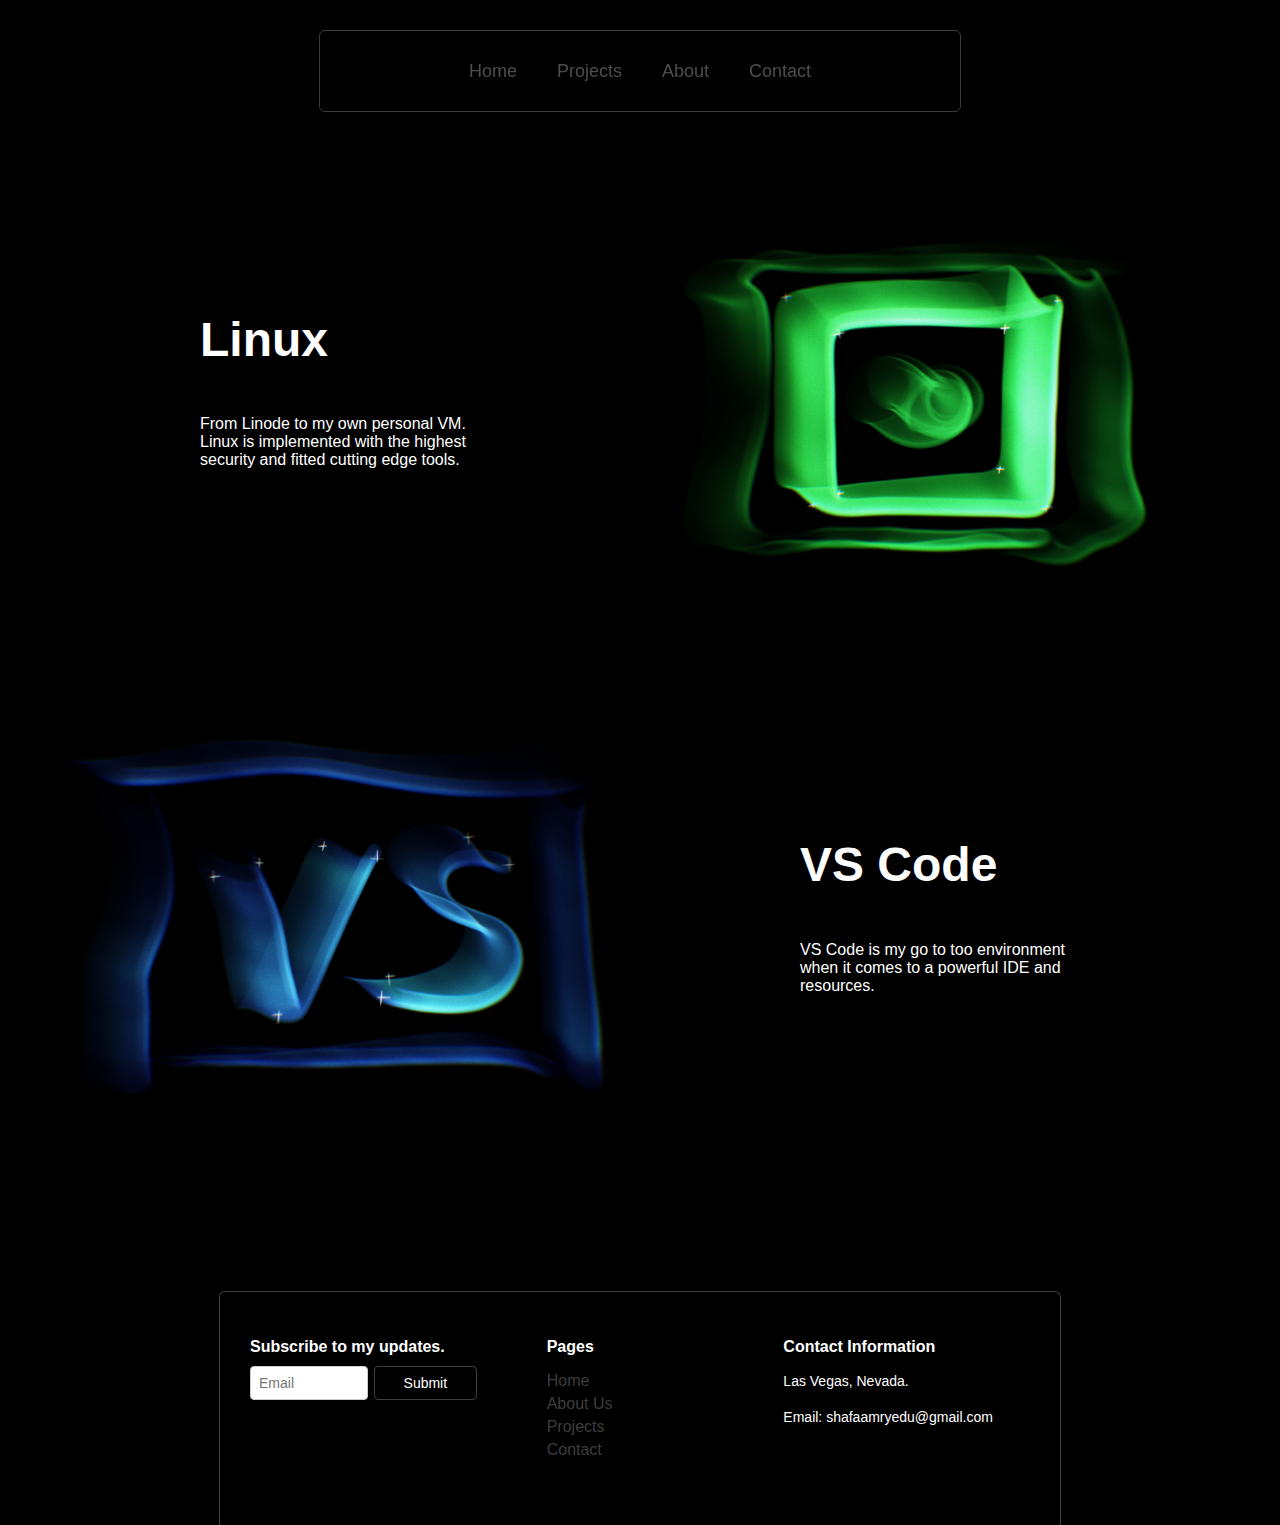
<file: docs/pages/about.html>
<!DOCTYPE html>
    <html lang="en">
    <head>
        <meta charset="UTF-8">
        <meta name="viewport" content="width=device-width, initial-scale=1.0">
        <title>About</title>
        <link rel="stylesheet" href="/docs/styles/about.css">
    </head>
    <body>
        <nav class="navbar">
            <ul>
                <li><a href="/index.html">Home</a></li>
                <li><a href="/docs/pages/projects.html">Projects</a></li>
                <li><a href="pages/about.html">About</a></li>
                <li><a href="pages/appointment.html">Contact</a></li>
                <!--<li><a href="#/">EXTRA WEBSITE</a></li>-->
            </ul>
        </nav>
        
        <div class="container">
            <div class="text-side">
                <h1>Linux</h1>
                <p>From Linode to my own personal VM. Linux is implemented with the highest security and fitted cutting edge tools.</p>
            </div>
            <div class="image-side">
                <img src="/docs/images/Linux.jpg" alt="Description">
            </div>

            <div class="image-side">
                <img src="/docs/images/VS_Code.jpg" alt="Description">
            </div>
            <div class="text-side">
                <h1>VS Code</h1>
                <p>VS Code is my go to too environment when it comes to a powerful IDE and resources.</p>
            </div>

        </div>

        

    </body>
    </html>
    <footer class="site-footer">
        <div class="footer-container">
            <div class="footer-section email-section">
                <h3>Subscribe to my updates.</h3>
                <form action="#" method="post">
                    <input type="email" name="email" placeholder="Email" required>
                    <button class='submit' type="submit">Submit</button>
                </form>
            </div>
            <div class="footer-section pages-section">
                <h3 class="footerPages">Pages</h3>
                <ul>
                    <li><a href="index.html">Home</a></li>
                    <li><a href="#">About Us</a></li>
                    <li><a href="/docs/pages/projects.html">Projects</a></li>
                    <li><a href="#">Contact</a></li>
                </ul>
            </div>
            <div class="footer-section contact-info-section">
                <h3>Contact Information</h3>
                <p>Las Vegas, Nevada.</p>
                <p>Email: shafaamryedu@gmail.com</p>
            </div>
        </div>
    </footer>


</html>
</file>
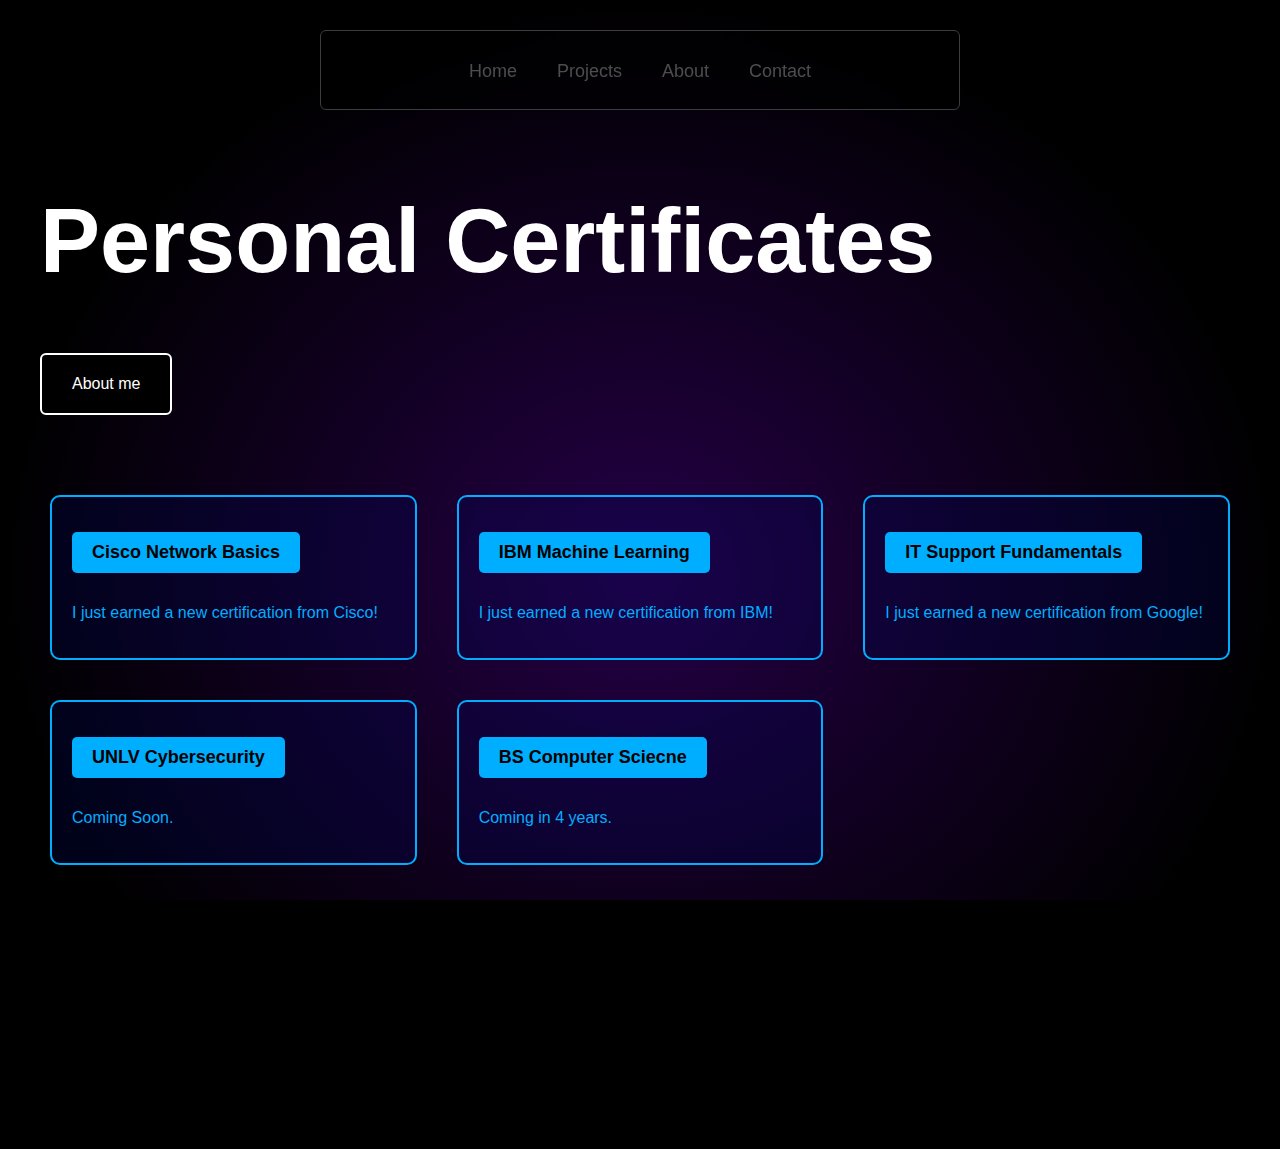
<file: docs/pages/certificates.html>
<!DOCTYPE html>
<html lang="en">
<head>
    <meta charset="UTF-8">
    <meta name="viewport" content="width=device-width, initial-scale=1.0">
    <title>Education</title>
    <link rel="stylesheet" type="text/css" href="../styles/certificates.css">
    <link rel="shortcut icon" type="image/x-icon" href="../images/favicon.ico" />
</head>

<body>

    <div class="color">
    <nav class="navbar">
        <ul>
            <li><a href="/index.html">Home</a></li>
            <li><a href="/docs/pages/projects.html">Projects</a></li>
            <li><a href="/docs/pages/about.html">About</a></li>
            <li><a href="#">Contact</a></li>
            <!--<li><a href="#/">EXTRA WEBSITE</a></li>-->
        </ul>
    </nav>
   
   
    <div class="content">
        
        <h1>Personal Certificates</h1>
        <!--<p class="h1tag">Experience, education and more.</p>-->
        <div class="button1">
            <button class="aboutmebutton">About me</button>
        </div>

        <div class="grid-container">
           
            <div class="card">
               <!--<img src="images/carfix.jpeg" alt="Image 1"> -->
               <a href="../Certificates-Resume/Cisco Network Basics Certificate.pdf" target="_blank">
                    <h2 class="button">Cisco Network Basics</h2>
                </a>
                <p>I just earned a new certification from Cisco!</p>
            </div> 

            <div class="card">
                <!--<img src="images/carfix.jpeg" alt="Image 1"> -->
                <a href="../Certificates-Resume/IBM Machine Learning Certificate.pdf" target="_blank">
                     <h2 class="button">IBM Machine Learning</h2>
                 </a>
                 <p>I just earned a new certification from IBM!</p>
             </div>

             <div class="card">
                <!--<img src="images/carfix.jpeg" alt="Image 1"> -->
                <a href="../Certificates-Resume/IT Support Fundamentals Certificate JH66HHE5MSG2.pdf" target="_blank">
                     <h2 class="button">IT Support Fundamentals</h2>
                 </a>
                 <p>I just earned a new certification from Google!</p>
             </div>

             <div class="card">
                <!--<img src="images/carfix.jpeg" alt="Image 1"> -->
                <a href="#">
                     <h2 class="button">UNLV Cybersecurity</h2>
                 </a>
                 <p>Coming Soon.</p>
             </div>

             <div class="card">
                <!--<img src="images/carfix.jpeg" alt="Image 1"> -->
                <a href="#">
                     <h2 class="button">BS Computer Sciecne</h2>
                 </a>
                 <p>Coming in 4 years.</p>
             </div>
       
        </div>
   
    </div>



</body>

<footer class="site-footer">
    <div class="footer-container">
        <div class="footer-section email-section">
            <h3>Subscribe to my updates.</h3>
            <form action="#" method="post">
                <input type="email" name="email" placeholder="Email" required>
                <button class='submit' type="submit">Submit</button>
            </form>
        </div>
        <div class="footer-section pages-section">
            <h3 class="footerPages">Pages</h3>
            <ul>
                <li><a href="index.html">Home</a></li>
                <li><a href="#">About Us</a></li>
                <li><a href="/docs/pages/projects.html">Projects</a></li>
                <li><a href="#">Contact</a></li>
            </ul>
        </div>
        <div class="footer-section contact-info-section">
            <h3>Contact Information</h3>
            <p>Las Vegas, Nevada.</p>
            <p>Email: shafaamryedu@gmail.com</p>
        </div>
    </div>
</footer>

</html>
</file>
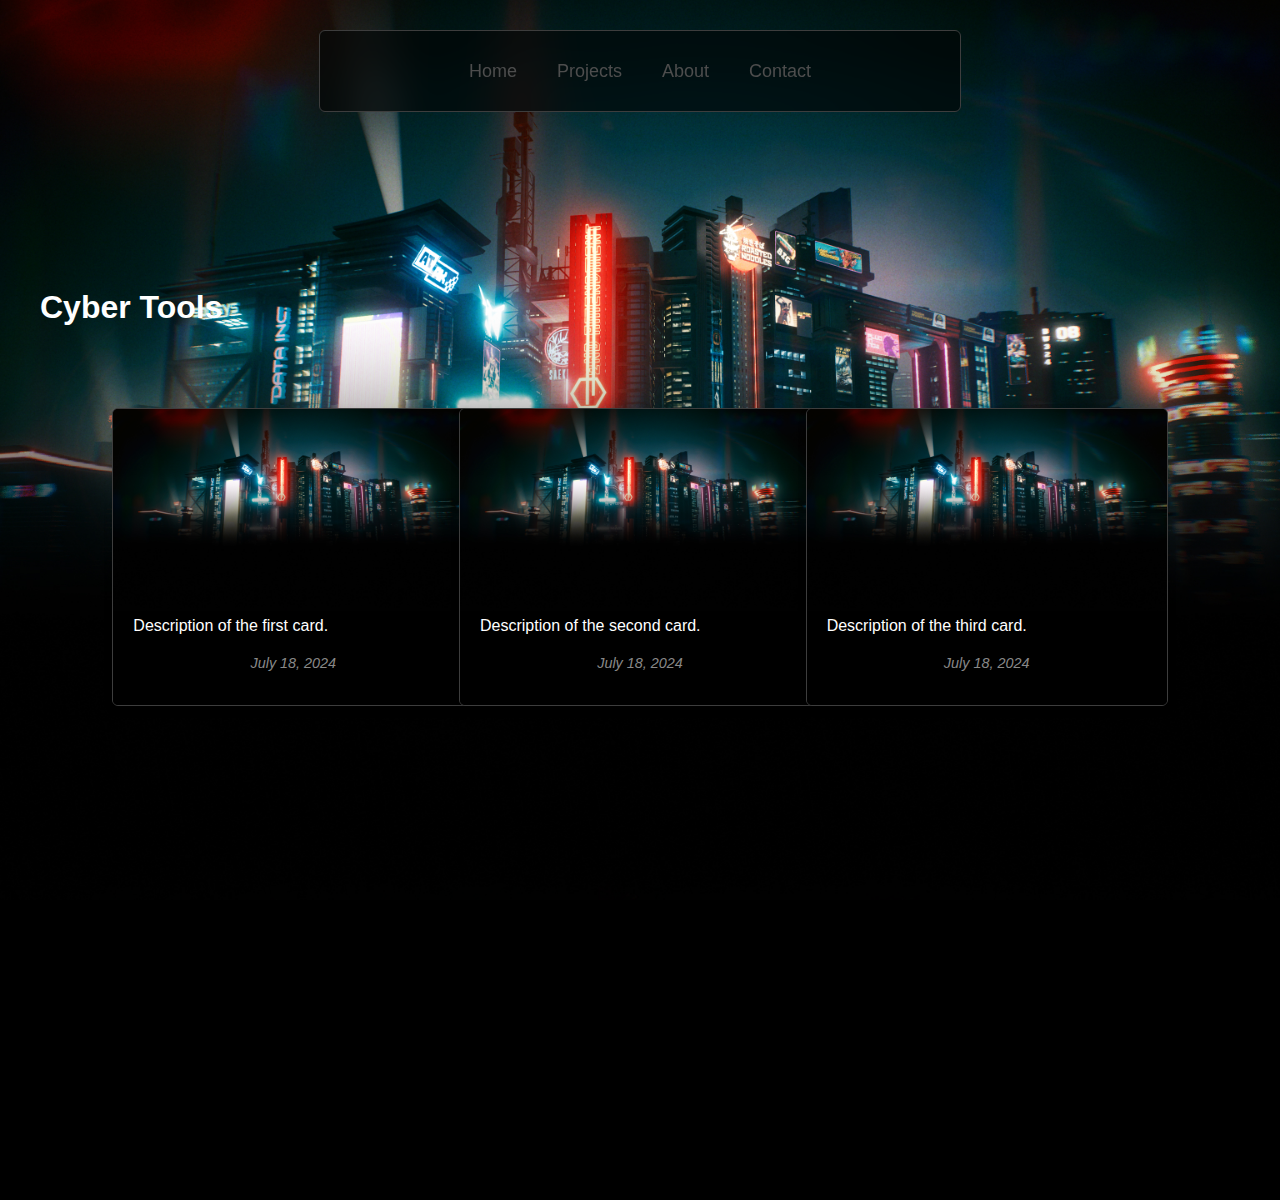
<file: docs/pages/projects.html>
<!DOCTYPE html>
<html lang="en">
<head>
    <meta charset="UTF-8">
    <meta name="viewport" content="width=device-width, initial-scale=1.0">
    <title>Projects</title>
    <link rel="stylesheet" type="text/css" href="../styles/projects.css">
    <link rel="shortcut icon" type="image/x-icon" href="../images/favicon.ico" />
</head>

<body>

    <div class="background">

        <nav class="navbar">
            <ul>
                <li><a href="/index.html">Home</a></li>
                <li><a href="#">Projects</a></li>
                <li><a href="/docs/pages/about.html">About</a></li>
                <li><a href="pages/appointment.html">Contact</a></li>
            <!--<li><a href="#/">EXTRA WEBSITE</a></li>-->
            </ul>
        </nav>


        
        <h1>Cyber Tools</h1>



        <div class="card-container">
            <div class="card">
              <img src="/docs/images/ProjectsBackgroundImage.jpg" alt="Image 1">
              <div class="description">
                <p>Description of the first card.</p>
                <p class="date">July 18, 2024</p>
              </div>
            </div>
          
            <div class="card">
              <img src="/docs/images/ProjectsBackgroundImage.jpg" alt="Image 2">
              <div class="description">
                <p>Description of the second card.</p>
                <p class="date">July 18, 2024</p>
              </div>
            </div>
          
            <div class="card">
              <img src="/docs/images/ProjectsBackgroundImage.jpg" alt="Image 3">
              <div class="description">
                <p>Description of the third card.</p>
                <p class="date">July 18, 2024</p>
              </div>
            </div>
          </div>
          

        
       
   
    </div>
    




</body>

<footer class="site-footer">
  <div class="footer-container">
      <div class="footer-section email-section">
          <h3>Subscribe to my updates.</h3>
          <form action="#" method="post">
              <input type="email" name="email" placeholder="Email" required>
              <button class='submit' type="submit">Submit</button>
          </form>
      </div>
      <div class="footer-section pages-section">
          <h3 class="footerPages">Pages</h3>
          <ul>
              <li><a href="index.html">Home</a></li>
              <li><a href="#">About Us</a></li>
              <li><a href="/docs/pages/projects.html">Projects</a></li>
              <li><a href="#">Contact</a></li>
          </ul>
      </div>
      <div class="footer-section contact-info-section">
          <h3>Contact Information</h3>
          <p>Las Vegas, Nevada.</p>
          <p>Email: shafaamryedu@gmail.com</p>
      </div>
  </div>
</footer>

</html>
</file>
<file: docs/styles/about.css>
body {
    font-family: Arial, sans-serif;
    margin: 0;
    padding: 0;
    background-color: #000000;
    justify-content: center;
    align-items: center;
    min-height: 100vh;
    overflow: auto;
}

::selection {
    background-color: rgb(178, 0, 248); /* Highlight background color */
    color: #000000;           /* Highlight text color */
}


.navbar {
    position: fixed;
    top: 0;
    height: 80px;
    width: 50%; /* Default width for larger screens */
    margin-top: 30px;
    left: 50%;
    transform: translateX(-50%);
    border-radius: 6px;
    background-color: rgba(0, 0, 0, 0.546);
    backdrop-filter: blur(20px);
    z-index: 2;
    border: 0.5px solid #3D3D3D;
  }
  
  .navbar ul {
    list-style-type: none;
    margin: 20px;
    padding: 0;
    display: flex;
    justify-content: center;
    flex-wrap: wrap;
  }
  
  .navbar ul li {
    margin: 10px 20px;
  }
  
  .navbar ul li a {
    color: #4d4d4d;
    text-decoration: none;
    font-size: 18px;
    transition: background-color 0.4s, color 0.4s, border-color 0.4s;
  }
  
  .navbar ul li a:hover {
    color: white;
  }
  
  @media (max-width: 768px) {
    .navbar {
      width: 90%;
      left: 50%;
      transform: translateX(-50%);
    }
  }
  


.container {
    display: grid;
    grid-template-columns: 1fr 1fr;
    max-width: 1200px;
    width: 100%;
    margin: 120px auto;
    background-color: rgb(0, 0, 0);
    box-shadow: 0 0 10px rgba(0, 0, 0, 0.1);
    border-radius: 8px;
    overflow: hidden;
    color: white;
}

.text-side {
    display: flex;
    flex-direction: column;
    justify-content: center;
    align-items: flex-start;
    padding: 160px;
}

h1 {
    font-size: 48px;
}

p {
    font-size: 16px;
}

.image-side {
    display: flex;
    justify-content: center;
    align-items: center;
    padding: 20px;
}

.image-side img {
    max-width: 100%;
    height: auto;
    border-radius: 8px;
}

@media (max-width: 768px) {
    .container {
        grid-template-columns: 1fr;
    }

    .text-side, .image-side {
        padding: 20px;
    }

    .image-side img {
        width: 90%;
    }
}







.site-footer {
    background-color: rgb(0, 0, 0);
    color: white;
    padding: 20px;
    width: 80%;
    max-width: 800px;
    margin: 0 auto;
    border-radius: 6px 6px 0px 0px;
    border: 0.5px solid #3D3D3D;
    border-bottom-style: none;
}

.footer-container {
    display: flex;
    flex-wrap: wrap;
    justify-content: space-between;
}

.footer-section {
    flex: 1;
    margin-right: 20px; /* Adjust spacing between sections */
    margin-bottom: 20px;
  color: white;
  padding: 10px;
}

.footer-section h3 {
    font-size: 16px;
    font-weight: bold;
    margin-bottom: 10px;
}

.email-section form {
    display: flex;
    align-items: center;
}

.email-section input[type="email"] {
    width: 100px;
    padding: 8px;
    font-size: 14px;
    border: 1px solid #ccc;
    border-radius: 4px;
}

/* EMAIL INPUT ACTIVE STYLING FOR FUTURE UPDATE
.email-section:active{
  border: none;
}
*/

.email-section button {
    padding: 8px 16px;
    font-size: 14px;
    background-color: #000000;
    border: 0.5px solid #3D3D3D;
    color: #fff;
    border-radius: 4px;
    cursor: pointer;
    margin-left: 6px;
    width: 100%;
}

.footerPages {
  margin-left: 30px;
}


.pages-section ul {
    list-style-type: none;
    padding: 0px;
    margin-left: 30px;
}

.pages-section ul li {
    margin-bottom: 5px;
}

.pages-section ul li a {
    color: #3D3D3D;
    text-decoration: none;
}

input {
  background-color: #ffffff;
  border: 2px solid #3D3D3D;
}

.contact-info-section p {
    font-size: 14px;
    line-height: 1.6;
}
</file>
<file: docs/styles/certificates.css>
body, html {
    margin: 0;
    padding: 0;
    width: 100%;
    height: 100%;
    font-family: Arial, sans-serif;
    overflow: auto; /* Enable scrolling */
    background: black;
}

::selection {
    background-color: rgb(178, 0, 248); /* Highlight background color */
    color: #000000;           /* Highlight text color */
}

spline-viewer {
    position: static;
    top: 0;
    left: 0;
    width: 100%;
    height: 400px;
    z-index: 1;
}


/* ADD THIS BLURRED COLOR BACKGROUND INTO OTHER PAGES OR OTHER SECTIONS OF WEBSITE WHEN NEEDED.
.color {
    height: auto;
    width: auto;
    background-image: radial-gradient(closest-side, rgba(164, 167, 0, 0.488), black);
}
*/

/* 
.video-background {
    position: fixed; /* Keep the video fixed in the background 
    top: 0;
    left: 0;
    width: 100%;
    height: 100%;
    object-fit: cover;
    z-index: -1;
} 
*/

.navbar {
    position: fixed;
    top: 0;
    height: 80px;
    width: 50%; /* Default width for larger screens */
    margin-top: 30px;
    left: 50%;
    transform: translateX(-50%);
    border-radius: 6px;
    background-color: rgba(0, 0, 0, 0.546);
    backdrop-filter: blur(20px);
    z-index: 2;
    border: 0.5px solid #3D3D3D;
  }
  
  .navbar ul {
    list-style-type: none;
    margin: 20px;
    padding: 0;
    display: flex;
    justify-content: center;
    flex-wrap: wrap;
  }
  
  .navbar ul li {
    margin: 10px 20px;
  }
  
  .navbar ul li a {
    color: #4d4d4d;
    text-decoration: none;
    font-size: 18px;
    transition: background-color 0.4s, color 0.4s, border-color 0.4s;
  }
  
  .navbar ul li a:hover {
    color: white;
  }
  
  @media (max-width: 768px) {
    .navbar {
      width: 90%;
      left: 50%;
      transform: translateX(-50%);
    }
  }
  

.color {
    height: auto;
    width: auto;
    background-image: radial-gradient(closest-side, rgba(86, 0, 167, 0.421), black);
}


.content {
    position: relative;
    z-index: 1;
    color: white;
    text-align: center;
    padding: 40px;
}

h1 {
    text-align: left;
    font-size: 10vh;
    margin-top: 150px;
}

/* Adjust for smaller screens */
@media (max-width: 768px) {
    h1 {
        font-size: 8vh;
    }
}

@media (max-width: 480px) {
    h1 {
        font-size: 6vh;
    }
}

.h1tag {
    text-align: left;
    font-size: 3vh;
    color: #a8a8a8;
}

/* Adjust for smaller screens */
@media (max-width: 768px) {
    .h1tag {
        font-size: 2.5vh;
        margin-top: -25px;
    }
}

@media (max-width: 480px) {
    .h1tag {
        font-size: 2vh;
        margin-top: -20px;
    }
}

.button1 {
    text-align: left;
    margin-bottom: 50px;
}

.aboutmebutton {
    background-color: black;
    color: white;
    border: 2px solid white;
    padding: 20px 30px;
    font-size: 16px;
    cursor: pointer;
    transition: background-color 0.4s, color 0.4s, border-color 0.4s;
    border-radius: 6px;
}

.aboutmebutton:hover {
    background-color: white;
    color: black;
    border-color: black;
}

*,
*::before,
*::after {
  box-sizing: border-box;
}



.grid-container {
    display: grid;
    grid-template-columns: repeat(auto-fill, minmax(300px, 1fr)); /* Increased min-width to make cards wider */
    gap: 20px;
    max-width: 1200px;
    margin: auto;
    margin-top: 70px;
}

.card {
    background-color: rgba(0, 6, 90, 0.281);
    border-radius: 10px;
    border: 2px solid rgb(0, 174, 255);
    padding: 20px;
    text-align: left;
    color: rgb(0, 174, 255);
    margin: 10px; /* Added margin to create space between cards */
}

.card img {
    width: 100%;
    height: auto;
    border-radius: 10px;
    margin-bottom: 10px;
}

.button {
    display: inline-block;
    padding: 10px 20px;
    background-color: rgb(0, 174, 255); /* Change to your desired color */
    color: rgb(0, 0, 0);
    text-align: center;
    border-radius: 5px;
    text-decoration: none;
    font-size: 18px;
    transition: background-color 0.4s, color 0.4s, border-color 0.4s;
}

.button:hover {
    background-color: rgb(0, 87, 128); /* Change to your desired hover color */
}

/* Responsive Nav Bar Styles */
@media (max-width: 768px) {
    .navbar ul {
        justify-content: space-around; /* Distribute space around items */
    }

    .navbar ul li {
        margin: 10px 10px; /* Reduce margin for smaller screens */
    }

    .navbar ul li a {
        font-size: 16px; /* Adjust font size for smaller screens */
    }
}



.site-footer {
    background-color: rgb(0, 0, 0);
    color: white;
    padding: 20px;
    width: 90%;
    max-width: 800px;
    margin: 0 auto;
    border-radius: 6px 6px 0px 0px;
    border: 0.5px solid #3D3D3D;
    border-bottom-style: none;
}

.footer-container {
    display: flex;
    flex-wrap: wrap;
    justify-content: space-between;
}

.footer-section {
    flex: 1;
    margin-right: 20px; /* Adjust spacing between sections */
    margin-bottom: 20px;
  color: white;
  padding: 10px;
}

.footer-section h3 {
    font-size: 16px;
    font-weight: bold;
    margin-bottom: 10px;
}

.email-section form {
    display: flex;
    align-items: center;
}

.email-section input[type="email"] {
    width: 100px;
    padding: 8px;
    font-size: 14px;
    border: 1px solid #ccc;
    border-radius: 4px;
}

/* EMAIL INPUT ACTIVE STYLING FOR FUTURE UPDATE
.email-section:active{
  border: none;
}
*/

.email-section button {
    padding: 8px 16px;
    font-size: 14px;
    background-color: #000000;
    border: 0.5px solid #3D3D3D;
    color: #fff;
    border-radius: 4px;
    cursor: pointer;
    margin-left: 6px;
    width: 100%;
}

.footerPages {
  margin-left: 30px;
}


.pages-section ul {
    list-style-type: none;
    padding: 0px;
    margin-left: 30px;
}

.pages-section ul li {
    margin-bottom: 5px;
}

.pages-section ul li a {
    color: #3D3D3D;
    text-decoration: none;
}

input {
  background-color: #ffffff;
  border: 2px solid #3D3D3D;
}

.contact-info-section p {
    font-size: 14px;
    line-height: 1.6;
}
</file>
<file: docs/styles/projects.css>
body, html {
    margin: 0;
    padding: 0;
    width: 100%;
    height: 100%;
    font-family: Arial, Helvetica, sans-serif, sans-serif;
    overflow: auto; /* Enable scrolling */
    background-image: url(/docs/images/ProjectsBackgroundImage.jpg);
    background-repeat: no-repeat;
    background-position: center;
    background-attachment: fixed;
    background-size: cover;
    background-color: black;
    color: white;
}

::selection {
    background-color: rgb(255, 255, 255); /* Highlight background color */
    color: #000000;          /* Highlight text color */
}


/* ADD THIS BLURRED COLOR BACKGROUND INTO OTHER PAGES OR OTHER SECTIONS OF WEBSITE WHEN NEEDED.
.color {
    height: auto;
    width: auto;
    background-image: radial-gradient(closest-side, rgba(164, 167, 0, 0.488), black);
}
*/

/* 
.video-background {
    position: fixed; /* Keep the video fixed in the background 
    top: 0;
    left: 0;
    width: 100%;
    height: 100%;
    object-fit: cover;
    z-index: -1;
} 
*/

.navbar {
  position: fixed;
  top: 0;
  height: 80px;
  width: 50%; /* Default width for larger screens */
  margin-top: 30px;
  left: 50%;
  transform: translateX(-50%);
  border-radius: 6px;
  background-color: rgba(0, 0, 0, 0.546);
  backdrop-filter: blur(20px);
  z-index: 2;
  border: 0.5px solid #3D3D3D;
}

.navbar ul {
  list-style-type: none;
  margin: 20px;
  padding: 0;
  display: flex;
  justify-content: center;
  flex-wrap: wrap;
}

.navbar ul li {
  margin: 10px 20px;
}

.navbar ul li a {
  color: #4d4d4d;
  text-decoration: none;
  font-size: 18px;
  transition: background-color 0.4s, color 0.4s, border-color 0.4s;
}

.navbar ul li a:hover {
  color: white;
}

@media (max-width: 768px) {
  .navbar {
    width: 90%;
    left: 50%;
    transform: translateX(-50%);
  }
}



h1 {
    margin-top: 14ch;
    padding: 40px;
}

.card-container {
    display: grid;
    grid-template-columns: repeat(auto-fit, minmax(300px, 1fr)); /* Adjust card width as needed */
    gap: 40px; /* Gap between cards */
    padding: 20px;
    margin-left: 120px;
    margin-right: 120px;
    margin-bottom: 240px;
    justify-items: center;
    justify-content: center;
  }

  /* Basic styling for the card */
  .card {
    border: 1px solid #3D3D3D;
    border-radius: 6px;
    overflow: hidden;
    box-shadow: 0 4px 8px rgba(0,0,0,0.1);
    transition: transform 0.5s ease;
    background-color: #000000;
    width: 360px;
    height: auto;
  }

  /* Styling for the image */
  .card img {
    width: 100%;
    height: auto;
    display: block;
  }

  /* Styling for the description */
  .card .description {
    padding: 20px;
    background-color: rgb(0, 0, 0);
    margin-top: -30px;
  }

  /* Styling for the date */
  .card .date {
    text-align: center;
    color: #888;
    font-style: italic;
    font-size: 0.9em;
    margin-top: 20px;
  }



  .site-footer {
    background-color: rgb(0, 0, 0);
    color: white;
    padding: 20px;
    width: 80%;
    max-width: 800px;
    margin: 0 auto;
    border-radius: 6px 6px 0px 0px;
    border: 0.5px solid #3D3D3D;
    border-bottom-style: none;
}

.footer-container {
    display: flex;
    flex-wrap: wrap;
    justify-content: space-between;
}

.footer-section {
    flex: 1;
    margin-right: 20px; /* Adjust spacing between sections */
    margin-bottom: 20px;
  color: white;
  padding: 10px;
}

.footer-section h3 {
    font-size: 16px;
    font-weight: bold;
    margin-bottom: 10px;
}

.email-section form {
    display: flex;
    align-items: center;
}

.email-section input[type="email"] {
    width: 100px;
    padding: 8px;
    font-size: 14px;
    border: 1px solid #ccc;
    border-radius: 4px;
}

/* EMAIL INPUT ACTIVE STYLING FOR FUTURE UPDATE
.email-section:active{
  border: none;
}
*/

.email-section button {
    padding: 8px 16px;
    font-size: 14px;
    background-color: #000000;
    border: 0.5px solid #3D3D3D;
    color: #fff;
    border-radius: 4px;
    cursor: pointer;
    margin-left: 6px;
    width: 100%;
}

.footerPages {
  margin-left: 30px;
}


.pages-section ul {
    list-style-type: none;
    padding: 0px;
    margin-left: 30px;
}

.pages-section ul li {
    margin-bottom: 5px;
}

.pages-section ul li a {
    color: #3D3D3D;
    text-decoration: none;
}

input {
  background-color: #ffffff;
  border: 2px solid #3D3D3D;
}

.contact-info-section p {
    font-size: 14px;
    line-height: 1.6;
}
</file>
